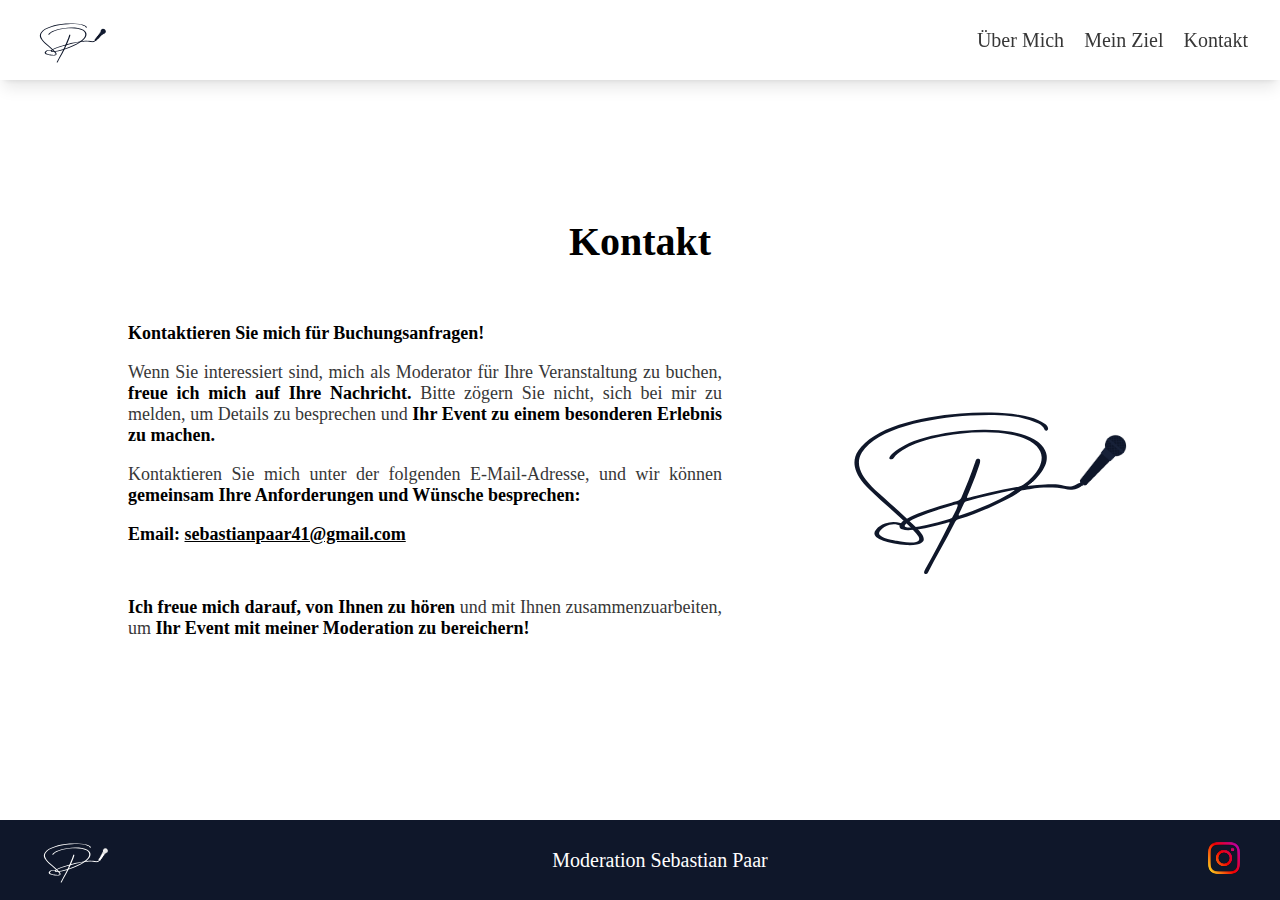
<file: pages/kontakt.html>
<!DOCTYPE html>
<html lang="en">
<head>
    <meta charset="UTF-8">
    <title>Kontakt</title>
    <link rel="stylesheet" href="../style.css">
    <meta name="viewport" content="width=device-width, initial-scale=0.61">
</head>

<body>
    <div class="kontaktbody">


        <div class="header">
            <a href="../index.html">
                <img src="../img/sp4.svg" class="pic1" alt="Website Logo">
            </a>
            <ul>
                <li><a href="übermich.html">Über Mich</a></li>
                <li><a href="meinziel.html">Mein Ziel</a></li>
                <li><a href="kontakt.html">Kontakt</a></li>
            </ul>
        </div>


        <div class="kontbody">
            <div class="übertitel">Kontakt</div>
            <div class="kontconbody">
                <div class="kontconbodytext">
                    <div class="kontconbodytext1">
                        <p><span class="bold">Kontaktieren Sie mich für Buchungsanfragen!</span></p>

                        <p>Wenn Sie interessiert sind, mich als Moderator für Ihre Veranstaltung zu buchen, <span class="bold">freue ich mich auf Ihre Nachricht.</span> Bitte zögern Sie nicht, sich bei mir zu melden, um Details zu besprechen und <span class="bold">Ihr Event zu einem besonderen Erlebnis zu machen.</span></p>
                        
                        <p>Kontaktieren Sie mich unter der folgenden E-Mail-Adresse, und wir können <span class="bold">gemeinsam Ihre Anforderungen und Wünsche besprechen:</span></p>

                        <p><span class="bold">Email: <a href="mailto:sebastianpaar41@gmail.com" class="maillink">sebastianpaar41@gmail.com</a></span></p> 
                    </div>
                    <div class="kontbodytext2">
                        <p><span class="bold">Ich freue mich darauf, von Ihnen zu hören</span> und mit Ihnen zusammenzuarbeiten, um <span class="bold">Ihr Event mit meiner Moderation zu bereichern!</span></p>
                    </div>
                </div>
                <img src="../img/sp4.svg" class="kontconbodyimg" alt="logo">
            </div>
        </div>



        <div class="footer">
            <div class="footerimg">
                <img src="../img/sp3.svg">
            </div>
            <div class="footertext1">
            Moderation Sebastian Paar
            </div>
            <a href="https://www.instagram.com/paarsebastian/" target="_blank">
                <img src="../img/insta.svg" class="footerinstagram">
            </a>
        </div>


    </div>
</body>
</html>
</file>
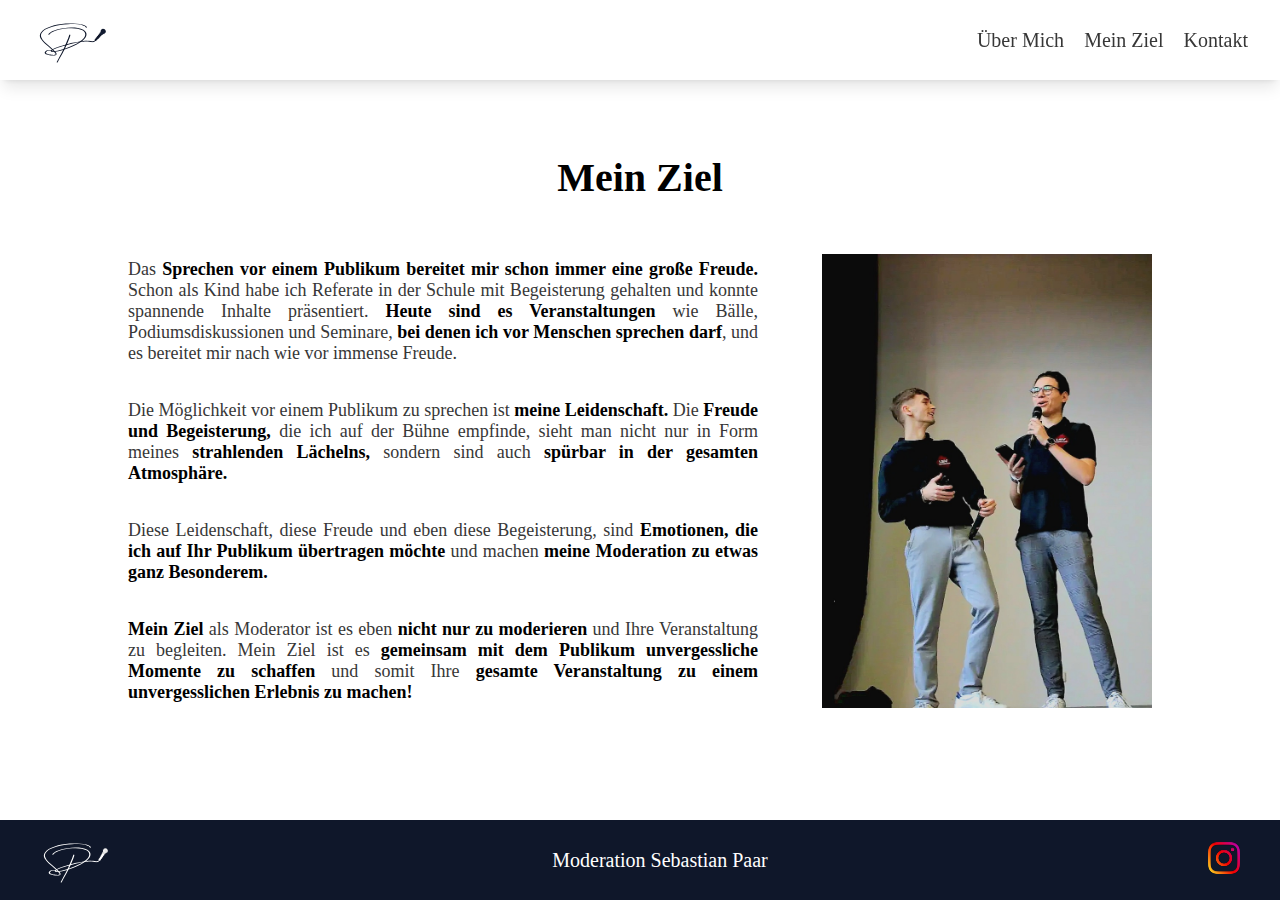
<file: pages/meinziel.html>
<!DOCTYPE html>
<html lang="en">
<head>
    <meta charset="UTF-8">
    <title>Mein Ziel</title>
    <link rel="stylesheet" href="../style.css">
    <meta name="viewport" content="width=device-width, initial-scale=0.61">
</head>

<body>
    <div class="meinzielbody">

        <div class="header">
            <a href="../index.html">
                <img src="../img/sp4.svg" class="pic1" alt="Website Logo">
            </a>
            <ul>
                <li><a href="übermich.html">Über Mich</a></li>
                <li><a href="meinziel.html">Mein Ziel</a></li>
                <li><a href="kontakt.html">Kontakt</a></li>
            </ul>
        </div>


        <div class="meinbody">
            <div class="übertitel">Mein Ziel</div>
            <div class="meinconbody">
                <div class="meinconbodytext">
                    <p>Das <span class="bold">Sprechen vor einem Publikum bereitet mir schon immer eine große Freude.</span> Schon als Kind habe ich Referate in der Schule mit Begeisterung gehalten und konnte spannende Inhalte präsentiert. <span class="bold">Heute sind es Veranstaltungen</span> wie Bälle, Podiumsdiskussionen und Seminare, <span class="bold">bei denen ich vor Menschen sprechen darf</span>, und es bereitet mir nach wie vor immense Freude.</p>

                    <p>Die Möglichkeit vor einem Publikum zu sprechen ist <span class="bold">meine Leidenschaft.</span> Die <span class="bold">Freude und Begeisterung,</span> die ich auf der Bühne empfinde, sieht man nicht nur in Form meines <span class="bold">strahlenden Lächelns,</span> sondern sind auch <span class="bold">spürbar in der gesamten Atmosphäre.</span></p>

                    <p>Diese Leidenschaft, diese Freude und eben diese Begeisterung, sind <span class="bold">Emotionen, die ich auf Ihr Publikum übertragen möchte</span> und machen <span class="bold">meine Moderation zu etwas ganz Besonderem. </span></p>

                    <p><span class="bold">Mein Ziel</span> als Moderator ist es eben <span class="bold">nicht nur zu moderieren</span> und Ihre Veranstaltung zu begleiten. Mein Ziel ist es <span class="bold">gemeinsam mit dem Publikum unvergessliche Momente zu schaffen</span> und somit Ihre <span class="bold">gesamte Veranstaltung zu einem unvergesslichen Erlebnis zu machen!</span></p>

                </div>
                <img src="../img/img5.jpg" class="meinconbodyimg" alt="picture"> 
            </div>
        </div>


        <div class="footer">
            <div class="footerimg">
                <img src="../img/sp3.svg">
            </div>
            <div class="footertext1">
            Moderation Sebastian Paar
            </div>
            <a href="https://www.instagram.com/paarsebastian/" target="_blank">
                <img src="../img/insta.svg" class="footerinstagram">
            </a>
        </div>


    </div>
</body>
</html>
</file>
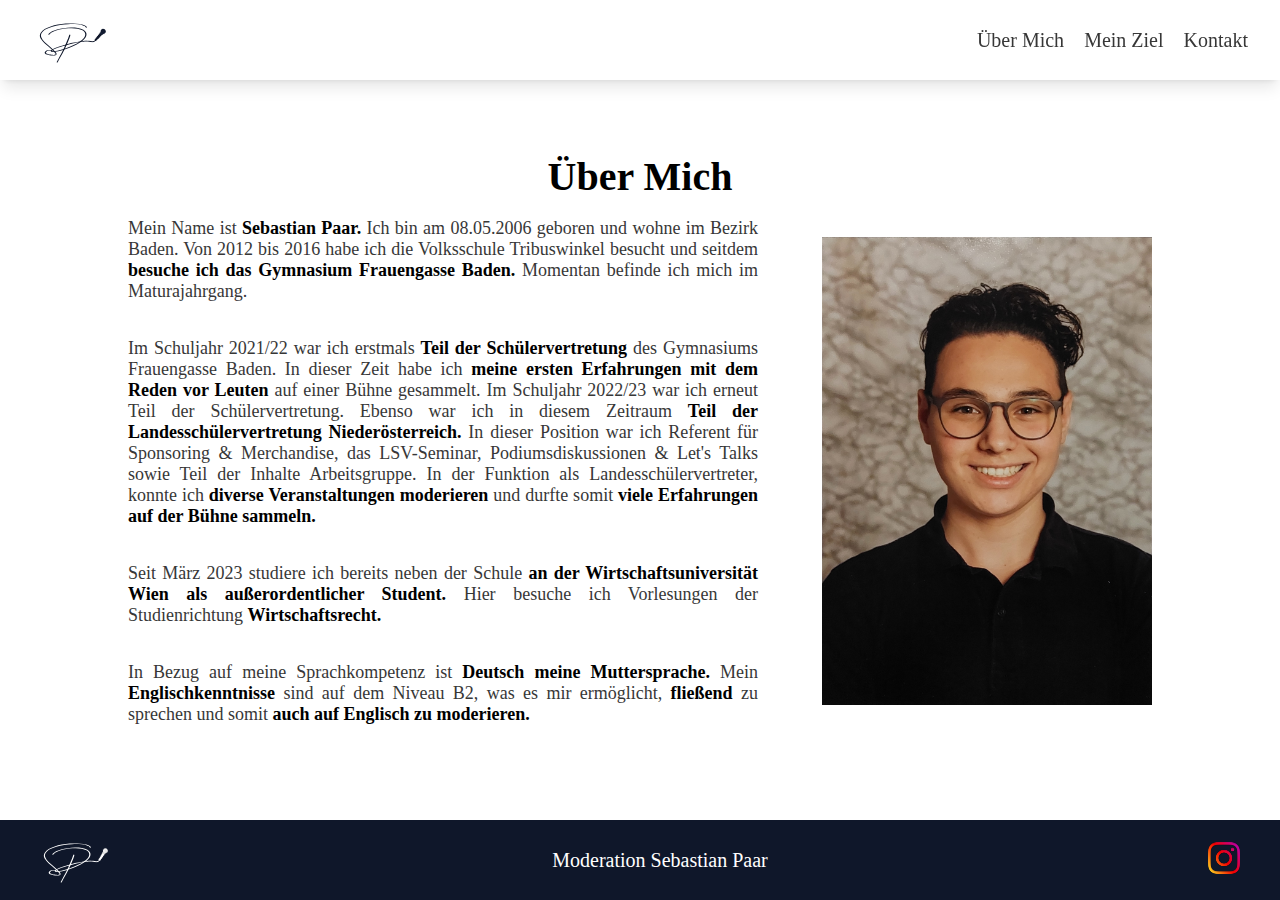
<file: pages/übermich.html>
<!DOCTYPE html>
<html lang="en">
<head>
    <meta charset="UTF-8">
    <title>Über Mich</title>
    <link rel="stylesheet" href="../style.css">
    <meta name="viewport" content="width=device-width, initial-scale=0.61">
</head>

<body>
    <div class="übermichbody">


        <div class="header">
            <a href="../index.html">
                <img src="../img/sp4.svg" class="pic1" alt="Website Logo">
            </a>
            <ul>
                <li><a href="übermich.html">Über Mich</a></li>
                <li><a href="meinziel.html">Mein Ziel</a></li>
                <li><a href="kontakt.html">Kontakt</a></li>
            </ul>
        </div>


        <div class="überbody">
            <div class="übertitel">Über Mich</div>
            <div class="überconbody">
                <div class="überconbodytext">
                    <p>Mein Name ist <span class="bold">Sebastian Paar.</span> Ich bin am 08.05.2006 geboren und wohne im Bezirk Baden.  Von 2012 bis 2016 habe ich die Volksschule Tribuswinkel besucht und seitdem <span class="bold">besuche ich das Gymnasium Frauengasse Baden.</span> Momentan befinde ich mich im Maturajahrgang.</p>

                    <p>Im Schuljahr 2021/22 war ich erstmals <span class="bold">Teil der Schülervertretung</span> des Gymnasiums Frauengasse Baden. In dieser Zeit habe ich <span class="bold">meine ersten Erfahrungen mit dem Reden vor Leuten</span> auf einer Bühne gesammelt. Im Schuljahr 2022/23 war ich erneut Teil der Schülervertretung. Ebenso war ich in diesem Zeitraum <span class="bold">Teil der Landesschülervertretung Niederösterreich.</span> In dieser Position war ich Referent für Sponsoring & Merchandise,
                    das LSV-Seminar, Podiumsdiskussionen & Let's Talks sowie Teil der Inhalte Arbeitsgruppe. In der Funktion als Landesschülervertreter, konnte ich <span class="bold">diverse Veranstaltungen moderieren</span> und durfte somit <span class="bold">viele Erfahrungen auf der Bühne sammeln.</span></p>

                    <p>Seit März 2023 studiere ich bereits neben der Schule <span class="bold">an der Wirtschaftsuniversität Wien als außerordentlicher Student.</span> Hier besuche ich Vorlesungen der Studienrichtung <span class="bold">Wirtschaftsrecht.</span></p>

                    <p>In Bezug auf meine Sprachkompetenz ist <span class="bold">Deutsch meine Muttersprache.</span> Mein <span class="bold">Englischkenntnisse</span> sind auf dem Niveau B2, was es mir ermöglicht, <span class="bold">fließend</span> zu sprechen und somit <span class="bold">auch auf Englisch zu moderieren.</span></p>
                </div>
                <img src="../img/img555.jpg" class="überconbodyimg" alt="Bild Sebastian Paar">
            </div>
        </div>




        <div class="footer">
            <div class="footerimg">
                <img src="../img/sp3.svg">
            </div>
            <div class="footertext1">
            Moderation Sebastian Paar
            </div>
            <a href="https://www.instagram.com/paarsebastian/" target="_blank">
                <img src="../img/insta.svg" class="footerinstagram">
            </a>
        </div>
    </div>
</body>
</html>
</file>
<file: style.css>
body {
    margin: 0px;
    display: flex;
    flex-direction: column;
}

button:hover {
    cursor: pointer;

    transform: scale(1.05);
}

.section1 {
    display: flex;
    flex-direction: column;
    color: black;
    height: 100vh;
    flex: 1;
    background-color: white;
}

    .header {
        display: flex;
        background-color: white;
        position: fixed;
        top: 0;
        left: 0;
        right: 0;
        height: 80px;
        justify-content: space-between;
        padding: 0px 32px;
        box-shadow: 0 10px 15px -3px rgb(0 0 0 / 0.1), 0 4px 6px -4px rgb(0 0 0 / 0.1);
    }

        img.pic1 {
            display: flex;
            width: 80px;
        }

        ul {
            display: flex;
            list-style-type: none;
            padding: 0px;
            margin: 0px;
            margin-left: auto;
            gap: 20px;
            align-items: center;
        }

        li a {
            color: black;
            text-decoration: none;
            font-size: 20px;
            color: rgb(55, 55, 55);
        }

        a:hover {
            color: black;
        }

    .section1body {
        flex: 1;
        display: flex;
        flex-wrap: wrap;
        justify-content: center;
        align-items: center;
        gap: 100px;
        font-size: 18px;
        margin-top: 80px;
        padding: 80px 128px;
        padding-bottom: 216px;
        flex-direction: row-reverse;
    }

        img.pic2 {
            width: 500px;
            max-width: 680px;
            height: auto;
            flex: 1 1 auto;
            border-radius: 10px;
        }

        .section1bodytext {
            display: flex;
            flex-direction: column;
            justify-content: center;
            gap: 25px;
            width: 450px;
            max-width: 748px;
            height: auto;
            flex: 1;
        }

            .section1bodytextheader {
                display: flex;
                font-size: 60px;
                font-weight: bolder;
            }

            .sec1text1 {
                font-size: 26px;
                font-weight: bold;
            }

            .sec1text2 {
                font-size: 22px;
                color: rgb(55, 55, 55);
                text-align: justify;
            }

            .bold {
                color: black;
                font-weight: 600;
            }

            .button1 {
                display: flex;
                width: 180px;
                align-items: center;
                justify-content: center;
                margin-top: 25px;
                margin-left: auto;
                margin-right: auto;
                padding: 16px;
                font-size: 18px;
                font-weight: 550;
                background-color: #0f172a;
                color: white;
                border-radius: 10px;
            }


 .section2header {
    display: flex;
    justify-content: center;
    background-color: #0f172a;
    height: 100px;
}

.section2headertext {
    display: flex;
    font-size: 36px;
    font-weight: bolder;
    background-color: white;
    border: 1px solid white;
    color: black;
    margin-left: auto;
    margin-right: auto;
    width: 450px;
    justify-content: center;
    align-items: center;
}

.section2 {
    display: flex;
    flex-direction: column;
    background-color: white;
    padding: 128px 128px;
    justify-content: center;
    align-items: center;
}

    .section2body {
        display: flex;
        justify-content: space-evenly;
        align-items: center;
        flex-direction: column;
        gap: 128px;
    }

    img.picerfahrung {
        display: flex;
        max-width: 500px;
        flex: 1;
        height: auto;
        border-radius: 8px;
        flex: 0 1 auto;
    }

    .section2textright,
    .section2textleft {
        display: flex;
        justify-content: center;
        align-items: center;
        min-width: 250px;
        max-width: 500px;
        flex: 1;
        flex-direction: column;
        gap: 32px;
    }

    .sec2texthed {
        font-size: 26px;
        font-weight: bold;
        text-align: center;
    }

    .sec2text {
        font-size: 22px;
        color: rgb(55, 55, 55);
        text-align: justify;
    }

    .erfahrung1,
    .erfahrung3 {
        display: flex;
        margin-right: auto;
        justify-content: center;
        align-items: center;
        gap: 72px;
        flex-wrap: wrap;
    }

    .erfahrung2,
    .erfahrung4 {
        display: flex;
        margin-left: auto;
        flex-direction: row-reverse;
        justify-content: center;
        align-items: center;
        gap: 72px;
        flex-wrap: wrap;
    }


.section3 {
    display: flex;
    flex-direction: column;
    padding: 100px 128px;
    flex-shrink: 0;
    background-color: #0f172a;
    color: white;
    justify-content: center;
    align-items: center;
    gap: 32px;
}

    .section3text1 {
        font-size: 26px;
        font-style: light italic;
        text-align: justify;
    }

    .section3text2 {
        font-size: 22px;
        font-weight: 700;
        display: flex;
        margin-left: auto;
    }

    .section4 {
        display: flex;
        background-color: white;
        flex-direction: column;
        justify-content: center;
        align-items: center;
        padding: 80px 128px;
        gap: 80px;
    }

        .sec4pic {
            display: flex;
            width: 500px;
            height: auto;
            border-radius: 10px;
        }

        .section4box {
            background-color: #0f172a;
            color: white;
            padding: 40px 80px;
            display: flex;
            flex: 1 1 auto;
            max-width: auto;
            gap: 64px;
            align-items: center;
            justify-content: center;
            border-radius: 10px; 
            border: 2px solid #0f172a;
        } 

            .section4container {
                display: flex;
                flex-direction: column;
                gap: 10px;
            }

                .section4containerheader {
                    font-size: 26px;
                    font-weight: 700;
                }

                .section4containertext {
                    font-size: 22px;
                }

        .button2 {
            display: flex;
            justify-content: center;
            align-items: center;
            margin-left: auto;
            color: #0f172a;
            background-color: white;
            border: 2px solid #0f172a;
            border-radius: 10px;
            width: 200px;
            height: 50px;
            font-size: 22px;
            font-weight: 700;
        }

        a {
            text-decoration: none;
        }










.footer {
    display: flex;
    background-color: #0f172a;
    color: white;
    align-items: center;
    justify-content: space-between;
    padding: 0px 36px;
    border-top-style: solid;
    border-top-width: 1px;
    border-color: white;
}

    .footertext1 {
        display: flex;
        font-size: 20px;
    }

    .footerimg {
        display: flex;
        width: 80px;
        height: 80px;
    }

    .footerinstagram {
        width: 40px;
        height: 40px;
    }



/* ÜBER MICH PAGE */

.übermichbody {
    display: flex;
    flex-direction: column;
    height: 100vh;
}

.überbody {
    display: flex;
    margin-top: 80px;
    flex-direction: column;
    flex-grow: 1;
    justify-content: center;
    align-items: center;
}

.übertitel {
    display: flex;
    font-size: 40px;
    font-weight: bolder;
    padding: 0px 36px;
    margin-top: 16px;
}

.überconbody {
    display: flex;
    padding: 20px 128px;
    gap: 64px;
    padding-top: 0px;
    justify-content: center;
    align-items: center;
    flex-wrap: wrap;
}

.überconbodytext {
    display: flex;
    min-width: 330px;
    max-width: 650px;
    flex: 1;
    text-align: justify;
    flex-direction: column;
    color: rgb(55, 55, 55);;
    font-size: 18px;
}

img.überconbodyimg {
    display: flex;
    width: 330px;
    height: auto;
}





/* MEIN ZIEL PAGE */

.meinzielbody {
    display: flex;
    flex-direction: column;
    height: 100vh;
}

.meinbody {
    display: flex;
    margin-top: 80px;
    flex-direction: column;
    flex-grow: 1;
    justify-content: center;
    align-items: center;
}

.meinconbody {
    display: flex;
    padding: 40px 128px;
    gap: 64px;
    justify-content: center;
    align-items: center;
    flex-wrap: wrap;
}

.meinconbodytext {
    display: flex;
    min-width: 330px;
    max-width: 650px;
    flex: 1;
    text-align: justify;
    flex-direction: column;
    color: rgb(55, 55, 55);;
    font-size: 18px;
}

.meinconbodyimg{
    display: flex;
    width: 330px;
    height: auto;
}



/* KONTAKT PAGE */

.kontaktbody {
    display: flex;
    flex-direction: column;
    height: 100vh;
}

.kontbody {
    display: flex;
    margin-top: 80px;
    flex-direction: column;
    flex-grow: 1;
    justify-content: center;
    align-items: center;
}

.kontconbody {
    display: flex;
    padding: 40px 128px;
    gap: 100px;
    justify-content: center;
    align-items: center;
    flex-wrap: wrap;
}

.kontconbodytext {
    display: flex;
    min-width: 330px;
    max-width: 650px;
    flex: 1;
    text-align: justify;
    flex-direction: column;
    color: rgb(55, 55, 55);;
    font-size: 18px;
}

.kontbodytext2 {
    padding-top: 16px;
}

.kontconbodyimg {
    display: flex;
    width: 330px;
    height: auto;
}

.maillink {
    color: black;
    text-decoration: underline;
}

.maillink:hover {
    color: blue;
}

/* Handy Ansicht*/

@media screen and (max-width: 500px), screen and (orientation: portrait)  {

    .header {
        height: 110px;
    }

    img.pic1 {
        width: 110px;
    }

    li a {
        font-size: 23px;
    }

    .section1body {
        padding: 80px 64px;
        padding-bottom: 216px;
    }

    .sec1text1 {
        font-size: 30px;
    }

    .sec1text2 {
        font-size: 26px;
    }

    .button1 {
        font-size: 30px;
        width: 250px;
    }

    .sec2texthed {
        font-size: 30px;
    }

    .sec2text {
        font-size: 26px;
    }

    .section3 {
        padding: 100px 64px;
    }

    .section3text1 {
        font-size: 16px;
    }

    .section4box {
        padding: 40px;
    }

    .section4container {
        width: 200px;
    }

    .button2 {
        font-size: 26px;
        width: 220px;
    }

    .footerimg {
        width: 110px;
        height: 110px;
    }

    .footertext1 {
        font-size: 23px;
    }

    .footerinstagram {
        width: 50px;
        height: 50px;
    }

    .überbody {
        margin-top: 120px;
    }

    .überconbody {
        padding: 20px 64px;
    }
    
    .überconbodytext {
        font-size: 26px;
    }

    .meinbody {
        margin-top: 120px;
    }

    .meinconbody {
        padding: 20px 64px;
    }

    .meinconbodytext {
        font-size: 26px;
    }

    .kontbody {
        margin-top: 120px;
    }

    .kontconbody {
        padding: 20px 64px;
    }

    .kontconbodytext {
        font-size: 26px;
    }
}
</file>
